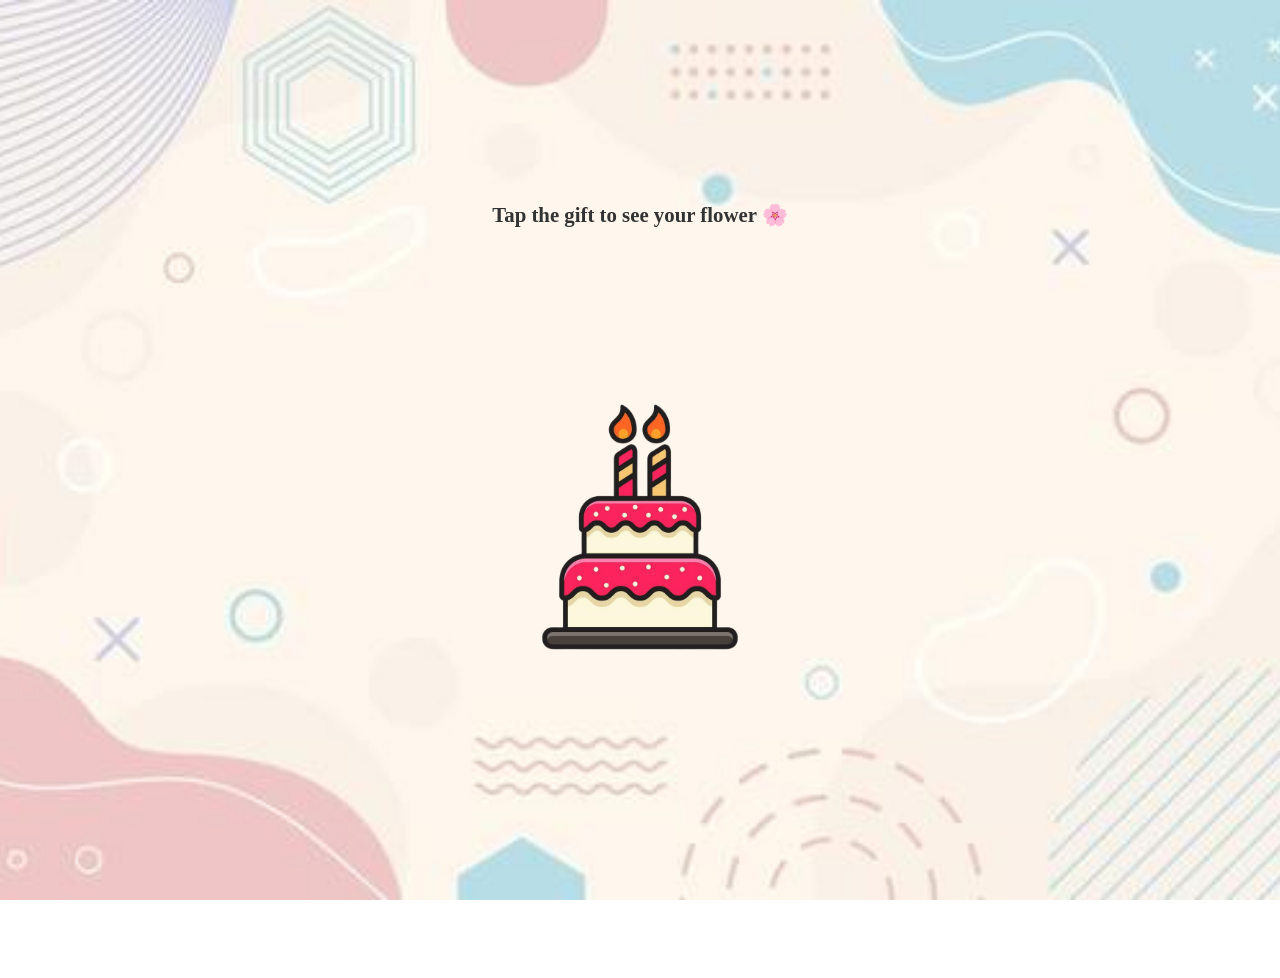
<file: day-811/index.html>
<!DOCTYPE html>
<html lang="en">
<head>
  <meta charset="UTF-8">
  <meta name="viewport" content="width=device-width, initial-scale=1.0">
  <title>My Babyyy's Garden</title>
  <link rel="stylesheet" href="./style.css">
</head>
<body>
 
  <div class="wrapper">

  <!-- Checkbox to toggle gift/flower -->
  <input type="checkbox" id="giftToggle">

  <!-- Text BEFORE opening gift -->
  <h1 class="before-open">Tap the gift to see your flower 🌸</h1>

<!-- Text AFTER opening gift -->
  <h1 class="after-open"></h1>

	  
  <!-- Gift image -->
  <label class="gift" for="giftToggle">
    <img src="./gift.png" alt="Gift">
  </label>

  <!-- Flower container -->
  <div class="flower">
    <img src="./Pink Tulips.png" alt="Tulips" class="bloom">
    <h2>I don't know about you, but I'm feeling...</h2>
    <p class="meaning">Happiest 22nd Birthday to my veryyyy cuteeee and veryyyy prettyyyy darliiiing bebelabsss cutiiieeee potootieeeee mamiiiiisauuuuur</p>
    <p>To the prettiest, most understanding, supeeeer lovingeeeest, supeeeeeer cuteeeeeest, super teaasy hihi, supeeeer smartyyyyy-est, and all the adjectives in the dictionary that shows how greaaat you are. I wish youuuuu the happieeest birthdayyy, babyyyy!!! I'll make my way to you, no matter what. I will always love you, through the highs and the lows, darliiiing. Happiest 22nd Birthday, Loveeeee!!! </p>
	
<!-- YouTube Video Embed -->
<div class="video-container">
  <iframe 
    src="https://www.youtube.com/embed/vue6R09z3ic?autoplay=1&mute=1" 
    title="YouTube video player" 
    frameborder="0" 
    allow="accelerometer; autoplay; clipboard-write; encrypted-media; gyroscope; picture-in-picture" 
    allowfullscreen>
  </iframe>
</div>
</div>

  </div>




 <script>
    // Optional: Add small scale "bloom" effect on flower
    const checkbox = document.getElementById('giftToggle');
    const flower = document.querySelector('.flower');

    checkbox.addEventListener('change', () => {
      if (checkbox.checked) {
        flower.style.transform = 'translate(-50%, -50%) scale(0.9)';
        setTimeout(() => {
          flower.style.transform = 'translate(-50%, -50%) scale(1)';
        }, 50);
      }
    });
  </script>
</body>
</html>
</file>
<file: day-811/style.css>
/* General body styles */
body {
  margin: 0;
  min-height: 100vh;
  display: flex;
  justify-content: center;
  align-items: center;
  background: url("bg1.jpg") no-repeat center center fixed;
  background-size: cover;
  font-family: Georgia, serif;
  text-align: center;
  color: #333;
}
/* Startup gate */
#gate {
  min-height: 100vh;
  display: flex;
  flex-direction: column;
  justify-content: center;
  align-items: center;
  gap: 12px;
  transition: opacity 0.6s ease;
}

#gate input, #gate button {
  padding: 10px;
  width: 220px;
  font-size: 1rem;
}

.hidden {
  display: none;
}

/* Fade transition for gate */
#gate {
  transition: opacity 0.6s ease;
}

/* When gate is exiting */
#gate.fade-out {
  opacity: 0;
}

/* Fade-in for main content */
.wrapper {
  transition: opacity 0.6s ease;
}

.wrapper.hidden {
  display: none;
  opacity: 0;
}

.wrapper.show {
  display: block;
  opacity: 1;
}
/* Wrapper for content */
.wrapper {
  max-width: 360px;
  width: 90%;
  padding: 24px;
  position: relative; /* needed for absolute positioning of flower */
  text-align: center;
}

/* Heading and paragraph */
h1 {
  font-size: 1.3rem;
  margin-bottom: 120px;
}
/* Title before and after opening gift */
.after-open {
  display: none;
}

/* When gift is opened */
#giftToggle:checked ~ .before-open {
  display: none;
}

#giftToggle:checked ~ .after-open {
  display: block;
   position: relative;
  z-index: 3;           /* above flower */
  margin-bottom: 190px;  /* space before flower */
}

p {
  font-size: 0.95rem;
  line-height: 1.5;
}

/* Hide the checkbox */
input[type="checkbox"] {
  display: none;
}

/* Gift image */
.gift {
  margin: 24px 0;
  cursor: pointer;
  transition: opacity 0.6s ease, transform 0.6s ease;
  position: relative;
  z-index: 2;
}

.gift img {
  width: 100%;
  border-radius: 12px;
}

/* Gift vanishes when opened */
#giftToggle:checked ~ .gift {
  opacity: 0;
  transform: scale(0.85);
  pointer-events: none;
}

/* Flower container */
.flower {
  position: absolute; /* makes it replace the gift */
  top: 62%;
  left: 50%;
  transform: translate(-50%, -50%) scale(0.9);
  opacity: 0;
  pointer-events: none;
  text-align: center;
  transition: opacity 0.8s ease, transform 0.8s ease;
  z-index: 1;
}

/* Reveal flower */
input:checked ~ .flower {
  opacity: 1;
  pointer-events: auto;
  transform: translate(-50%, -50%) scale(1);
}

/* Flower image */
.flower img {
  width: 320px;  /* You can increase to 110% if you want it bigger */
  max-width: 90vw;
  border-radius: 12px;
  margin-bottom: 12px;
}

/* Flower heading */
.flower h2 {
  font-size: 1.4rem;
  margin-bottom: 8px;
}

/* Flower meaning */
.meaning {
  font-style: italic;
  margin-bottom: 12px;
}

/* Flower message */
.flower p:last-child {
  margin-bottom: 0;
}

/* Responsive YouTube Video Container */
.video-container {
  position: relative;
  width: 100%;
  padding-bottom: 56.25%; /* 16:9 Aspect Ratio */
  height: 0;
  margin-top: 20px;
  border-radius: 12px;
  overflow: hidden;
  box-shadow: 0 8px 20px rgba(0, 0, 0, 0.15);
}

.video-container iframe {
  position: absolute;
  top: 0;
  left: 0;
  width: 100%;
  height: 100%;
  border: none;
}

}
</file>
